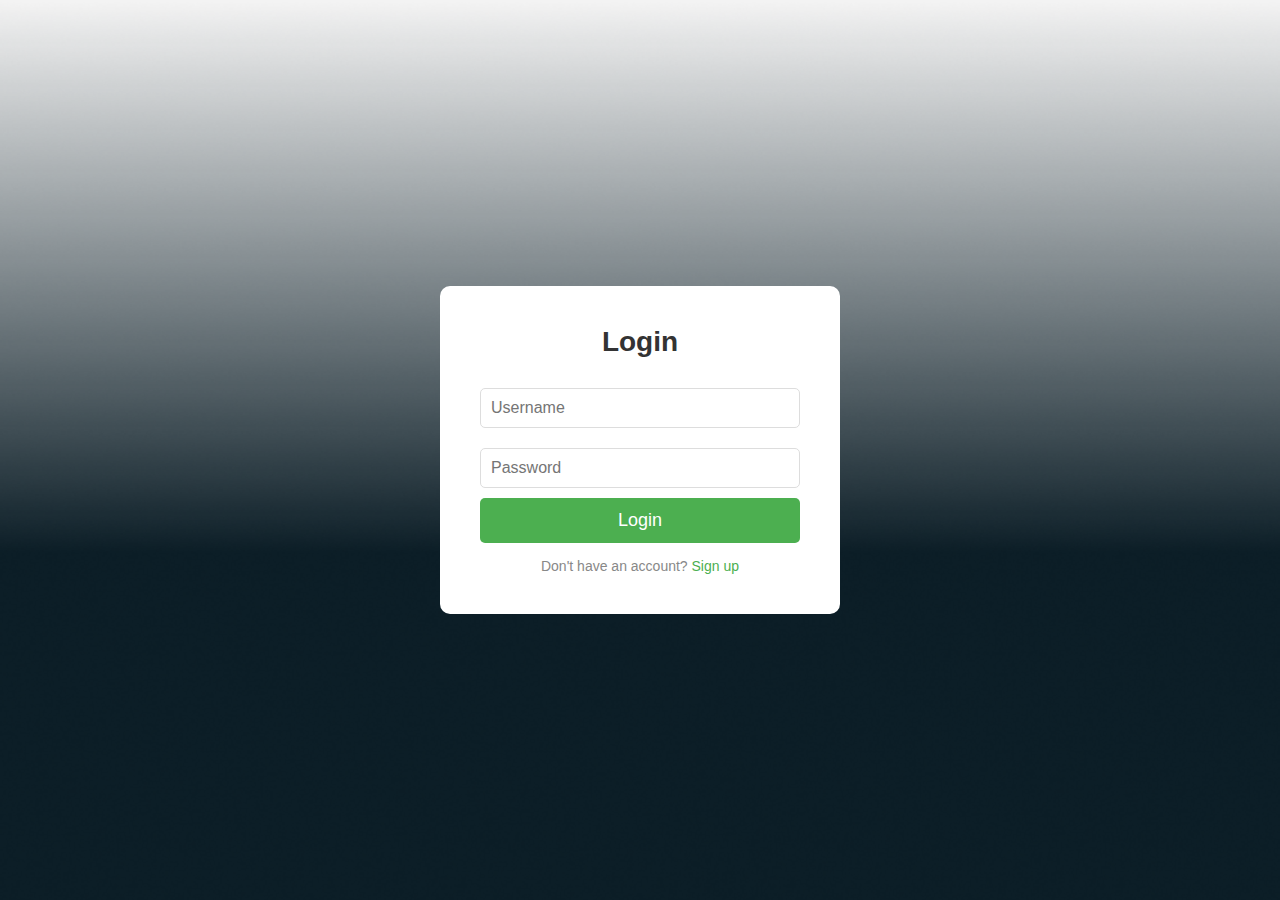
<file: login.html>
<!DOCTYPE html>

<html lang="en">

<head>

    <meta charset="UTF-8">
    <meta name="viewport" content="width=device-width, initial-scale=1.0">
    <title>Login Page</title>

    <style>
        * {
            margin: 0;

            padding: 0;

            box-sizing: border-box;

        }


        body {
            background: url("images/BG Content.png") no-repeat center/cover;
            font-family: 'Arial', sans-serif;
            background-color: #f3f3f3;
            display: flex;
            justify-content: center;
            align-items: center;
            height: 100vh;
        }

        .login-container {

            background-color: #fff;

            padding: 40px;

            border-radius: 10px;

            box-shadow: 0 8px 16px ☐ rgba(0, 0, 0, 0.1);

            width: 100%;

            max-width: 400px;
        }

        .login-container h2 {

            text-align: center;

            margin-bottom: 20px;

            font-size: 28px;

            color: #333;

        }

        .login-container input {

            width: 100%;

            padding: 10px;

            margin: 10px 0;

            border: 1px solid #ddd;

            border-radius: 5px;

            font-size: 16px;

        }

        .login-container button {

            width: 100%;

            padding: 12px;

            background-color: #4CAF50;

            border: none;

            color: white;

            font-size: 18px;

            border-radius: 5px;

            cursor: pointer;

            transition: background-color 0.3s;

        }

        .login-container button:hover {

            background-color: #45a049;

        }

        .login-container p {

            text-align: center;

            margin-top: 15px;

            font-size: 14px;

            color: #888;

        }

        .login-container p a {
            color: #4CAF50;
            text-decoration: none;
        }

        .login-container p a:hover {

            text-decoration: underline;

        }

        .error {
            font-size: 14px;
            display: none;
            text-align: center;
            color: red;
        }
        
    </style>
</head>

<body>
    <div class="login-container">

        <h2>Login</h2>

        <form id="loginForm">

            <p class="error" id="error-message">Invalid username or password</p>

            <input type="text" id="username" placeholder="Username" required>

            <input type="password" id="password" placeholder="Password" required>

            <button type="submit">Login</button>

        </form>

        <p>Don't have an account? <a href="#">Sign up</a></p>

    </div>

</body>

</html>
</file>
